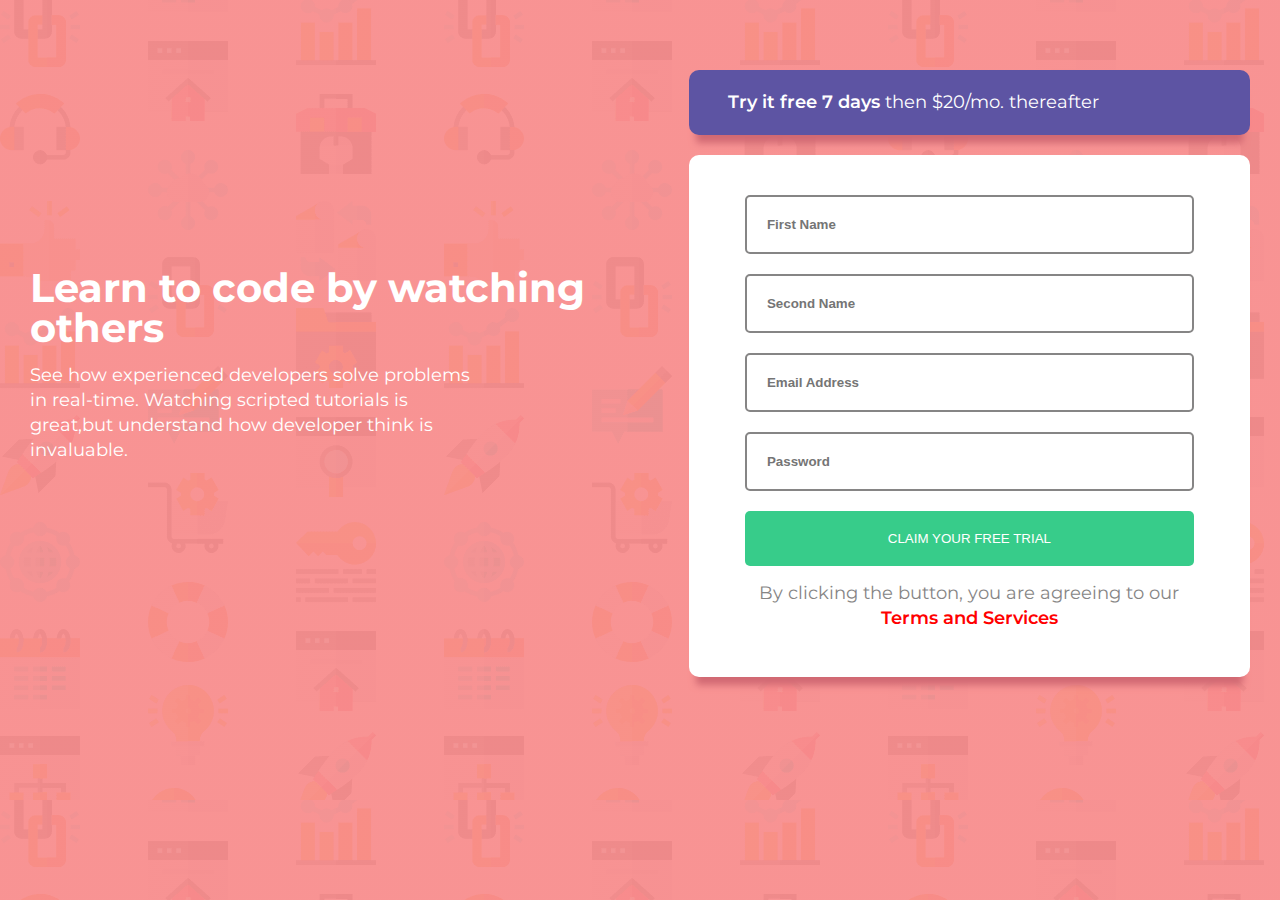
<file: level-1/index.html>
<!DOCTYPE html>
<html lang="en">
<head>
    <meta charset="UTF-8">
    <meta name="viewport" content="width=device-width, initial-scale=1.0">
    <title>Level-1</title>
    <link rel="stylesheet" href="assets/stylesheets/style.css">
    <link href="https://fonts.googleapis.com/css2?family=Montserrat:wght@400;500;700&display=swap" rel="stylesheet">
</head>
<body>
    <main>
        <section class="first-section">
            <div class="container flex">
                <div class="col-1-2">
                    <h1>Learn to code by watching others</h1>
                    <p>See how experienced developers solve problems in real-time. Watching scripted tutorials is great,but understand how developer think is invaluable.</p>
                </div>
                <div class="col-1-2">
                    <div class="top">
                        <p><strong>Try it free 7 days</strong> then $20/mo. thereafter</p>
                    </div>
                    
                    <div class="form">
                        <form action="/login" method="POST">
                            <fieldset>
                                <input type="text" placeholder="First Name">
                                <input type="text" placeholder="Second Name">
                                <input type="email" placeholder="Email Address">
                                <input type="password" placeholder="Password">
                                <button>CLAIM YOUR FREE TRIAL</button>
                                <P>By clicking the button, you are agreeing to our <strong>Terms and Services</strong></P>
                            </fieldset>
                        </form>
                    </div>
                </div>
            </div>
        </section>
    </main>
</body>
</html>
</file>
<file: level-1/assets/stylesheets/style.css>
html, body, div, span, applet, object, iframe,
h1, h2, h3, h4, h5, h6, p, blockquote, pre,
a, abbr, acronym, address, big, cite, code,
del, dfn, em, img, ins, kbd, q, s, samp,
small, strike, strong, sub, sup, tt, var,
b, u, i, center,
dl, dt, dd, ol, ul, li,
fieldset, form, label, legend,
table, caption, tbody, tfoot, thead, tr, th, td,
article, aside, canvas, details, embed, 
figure, figcaption, footer, header, hgroup, 
menu, nav, output, ruby, section, summary,
time, mark, audio, video {
	margin: 0;
	padding: 0;
	border: 0;
	font-size: 100%;
	font: inherit;
	vertical-align: baseline;
}
/* HTML5 display-role reset for older browsers */
article, aside, details, figcaption, figure, 
footer, header, hgroup, menu, nav, section {
	display: block;
}
body {
	line-height: 1;
}
ol, ul {
	list-style: none;
}
blockquote, q {
	quotes: none;
}
blockquote:before, blockquote:after,
q:before, q:after {
	content: '';
	content: none;
}
table {
	border-collapse: collapse;
	border-spacing: 0;
}
/* general */
*,
*::before,
*::after {
    box-sizing: border-box;
}
.container {
    max-width: 1400px;
    margin: 0 auto;
    padding: 30px;
}
body {
    font-family: 'Montserrat', sans-serif;
}
/* flex */
.flex {
    display: flex;
    justify-content: space-between;
    align-items: center;
}
.col-1-2 {
    flex-basis: 46%;
}
/* first-section */
.first-section {
    background-image: linear-gradient(to right, #f125257e, #f125257e), url("../../assets/images/bg-intro-desktop.png");
    height: 100vh;
    padding: 40px 0;
}
h1 {
    color: #ffffff;
    font-size: 40px;
    font-weight: 700;
}
p {
    font-size: 18px;
    color: #ffffff;
    line-height: 1.4;
    margin: 15px 0;
}
/* form */
.top {
    background-color: #5D54A3;
    color: white;
    padding: 5px 0;
    border-radius: 10px;
    box-shadow: 0 15px 7px -7px #D16973;
}
.top p strong {
    font-weight: 600;
}
.top p {
    text-align: center;
}
fieldset input,button,p {
    width: 80%;
}
fieldset {
    text-align: center;
}
fieldset p {
  display: inline-block;
  color: #868585;
}
fieldset p strong {
    color: red;
    font-weight: 600;
}
.form {
    background-color: #ffffff;
    border-radius: 10px;
    margin-top: 20px;
    padding: 30px 0;
    box-shadow: 0 15px 7px -7px #D16973;
}
input {
    padding: 20px 20px;
    margin: 10px 0;
    border-radius: 5px;
    border: 2px solid #868585;
    font-weight: 600;
}
button {
    padding: 20px 20px;
    border: 0;
    background-color: #37CC8A;
    color: #ffffff;
    border-radius: 5px;
    margin-top: 10px;
}
</file>
